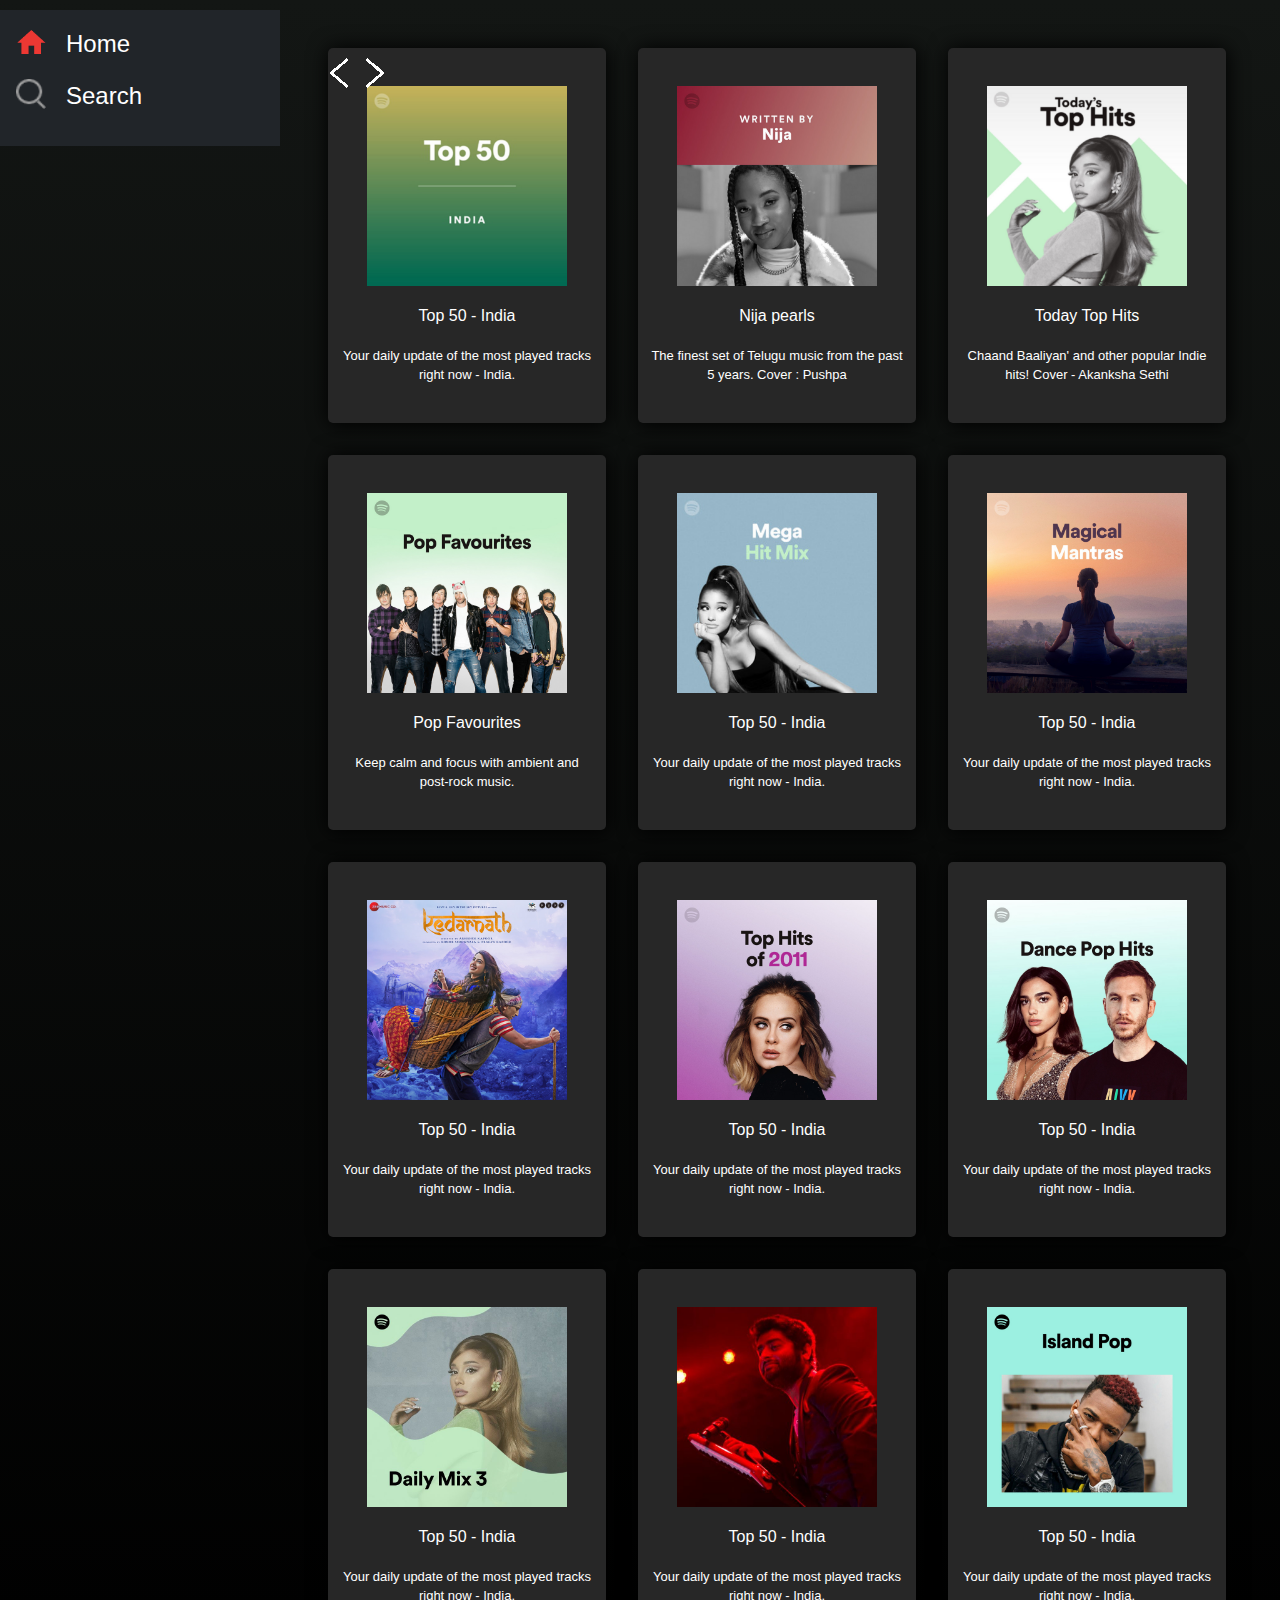
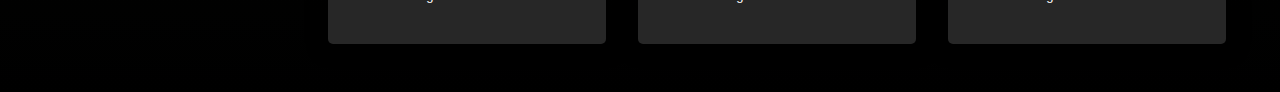
<file: index.html>
<!DOCTYPE html>
<html lang="en">
  <head>
    <meta charset="utf-8" />
    <meta name="viewport" content="width=device-width, initial-scale=1" />
    <title>My-spotify-Clone</title>
    <link rel="stylesheet" href="css/style.css" />
    <link rel="stylesheet" href="css/bootstrap.css" />
       <script src="js/script.js" defer></script>
       <script src="js/bootstrap.bundle.js" defer></script>
  </head>
  <body
    style="
      font-family: 'Poppins', sans-serif;
      background: linear-gradient(#131614, #000000);
      background-repeat: no-repeat;"
  ><div class="row">
    <div class="col-sm-12" id="z">
  <div class="d-flex flex-column flex-shrink-0 p-3 text-bg-dark" style="width: 280px;">
    <a href="/" class="d-flex align-items-center mb-3 mb-md-0 me-md-auto text-white text-decoration-none">
      <img src="images/home.png" style="margin-top: -20px;margin-right: 20px;" height="30px" width="30px">
      <p class="fs-4">Home</p></a>
      <a href="/" class="d-flex align-items-center mb-3 mb-md-0 me-md-auto text-white text-decoration-none">
        <img src="images/search.png" style="margin-top: -20px;margin-right: 20px;" height="30px" width="30px">
        <p class="fs-4">Search</p></a>
    
  </div>
</div>
  <div class="col-9 j">
    <div class="container-md">
      <nav class="navbar navbar-expand-lg" id="s">
        <div class="container-fluid">
          <a class="navbar-brand" href="#">
          <img src="images/Chevron left.png" alt=""/>
          <img src="images/Chevron right.png" alt=""/>
          </a>
          <button
            class="navbar-toggler"
            type="button"
            >
            <span class="navbar-toggler-icon"></span>
          </button>
          <div class="collapse navbar-collapse"  id="navbarNav">
            <ul class="navbar-nav" >
              <li class="nav-item">
                <a class="nav-link" style=" color: white; padding: 0px 16px" href="#">Sign up</a>
              </li>
              <li class="nav-item">
                <button class="btn nav-link">Log in</button>
              </li>
            </ul>
          </div>
        </div>
      </nav>
      <div class="main">
        <div class="audio audio1 dark" id="audio">
           <a href="play.html"> <img src="images/img (1).png" alt=""></a>
            <h2>Top 50 - India</h2>
            <p>Your daily update of the most played tracks right now - India.</p></a>
        </div>
        <div class="audio audio1 dark" >
            <img src="images/img (2).png" alt="">
            <h2>Nija pearls</h2>
            <p>The finest set of Telugu music from the past 5 years. Cover : Pushpa</p>
        </div>
        <div class="audio audio1 dark">
            <img src="images/img (3).png" alt="">
            <h2>Today Top Hits</h2>
            <p>Chaand Baaliyan' and other popular Indie hits! Cover - Akanksha Sethi</p>
        </div>
        <div class="audio audio1 dark">
            <img src="images/img (4).png" alt="">
            <h2>Pop Favourites</h2>
            <p>Keep calm and focus with ambient and post-rock music.</p>
        </div>
        <div class="audio  dark">
            <img src="images/img (5).png" alt="">
            <h2>Top 50 - India</h2>
            <p>Your daily update of the most played tracks right now - India.</p>
        </div>
        <div class="audio audio1 dark">
            <img src="images/img (6).png" alt="">
            <h2>Top 50 - India</h2>
            <p>Your daily update of the most played tracks right now - India.</p>
        </div>
        <div class="audio  dark">
            <img src="images/img (7).png" alt="">
            <h2>Top 50 - India</h2>
            <p>Your daily update of the most played tracks right now - India.</p>
        </div>
        <div class="audio audio1 dark">
            <img src="images/img (8).png" alt="">
            <h2>Top 50 - India</h2>
            <p>Your daily update of the most played tracks right now - India.</p>
        </div>
        <div class="audio audio1 dark">
            <img src="images/img (9).png" alt="">
            <h2>Top 50 - India</h2>
            <p>Your daily update of the most played tracks right now - India.</p>
        </div>
        <div class="audio  dark">
            <img src="images/img (10).png" alt="">
            <h2>Top 50 - India</h2>
            <p>Your daily update of the most played tracks right now - India.</p>
        </div>
        <div class="audio audio1 dark">
            <img src="images/img (11).png" alt="">
            <h2>Top 50 - India</h2>
            <p>Your daily update of the most played tracks right now - India.</p>
        </div>
        <div class="audio    dark">
            <img src="images/img (12).png" alt="">
            <h2>Top 50 - India</h2>
            <p>Your daily update of the most played tracks right now - India.</p>
        </div>
      </div>
    </div>
  </div>
  </div>
  </body>
</html>
</file>
<file: css/style.css>
.collapse{
    justify-content: flex-end;
}
.navbar-toggler{
    background-color: #fff !important;
}
.main{
    height: 100%;
    display: flex;
    flex-wrap: wrap;
    margin: 32px 0px;
}
.audio{
    width: 250px;
    height: 375px;
    display: flex;
    flex-direction: column;
    flex-wrap: wrap;
    justify-content: center;
    align-items: center;
    padding: 0.1em;
    background-color: #272727;
    color: white;
    box-shadow: 1px 1px 20px 1px black;
    flex: 1 1 250px;
    margin: 1em;
    border-radius: 5px;
}
.audio img{
    width: 200px;
    height: 200px;
    margin: 10px;
}
.audio h2{
    font-weight: 500;
    font-size: medium;
    margin: 10px;
}
.audio p{
    font-size: small;
    font-weight: 300;
    text-align: center;
    margin: 10px;
}
.btn{
    background-color: #4aae4f !important;
}
#s
{
    position: fixed;
}
.j
{
margin-left:300px;
}
#z{
    position: fixed;
    margin-top: 10px;
}
.navbar ul{
    margin-left: 1300px;
    display: flex;
    justify-content: right;
}
#audio a{
    text-decoration: none;
}
</file>
